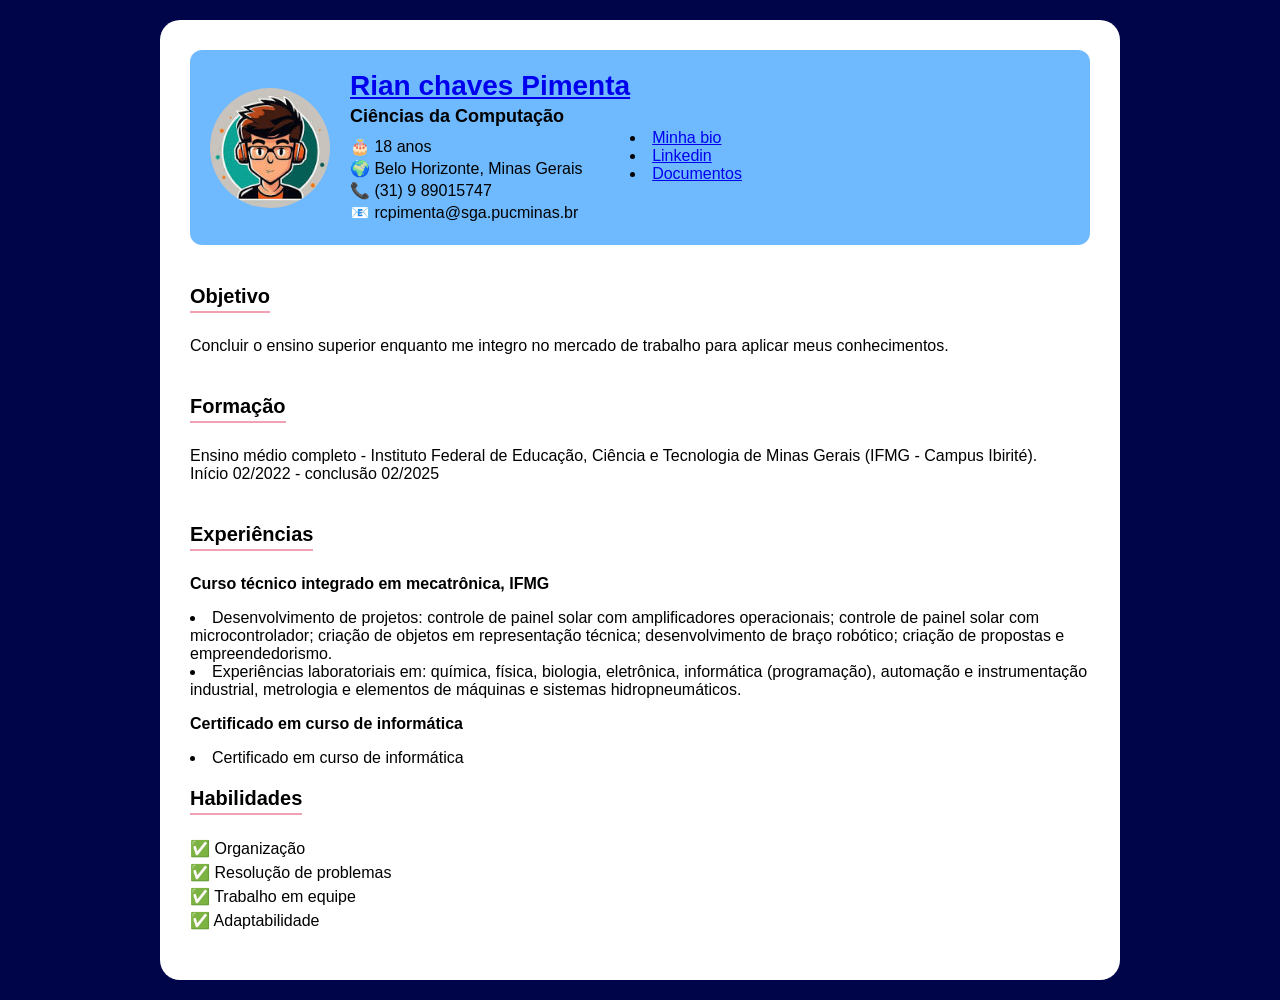
<file: public/index.html>
<!DOCTYPE html>
<html lang="en">
<head>
    <meta charset="UTF-8">
    <meta name="viewport" content="width=device-width, initial-scale=1.0">
    <title>Currículo - Rian Chaves</title>
    <link rel="stylesheet" href="style.css">
</head>
<body>
    <div class="container">
        
        <!--Cabeçalho-->
       <header class="header">
            <img src="[data-uri]" alt="Foto de Perfil" class="foto">
            <!--Não adicionei a foto porque quando baixei ela estava em formato jpeg ou jpg e não cosnegui visualizar a foto quando abri a página, utilizando o link deu certo, e então mantive assim-->
            <div class="info">
                <h1><a href="index.html">Rian chaves Pimenta</a></h1>
                <h2>Ciências da Computação</h2>
                <ul class="contato">
                    <li>🎂 18 anos</li>
                    <li>🌍 Belo Horizonte, Minas Gerais</li>
                    <li>📞 (31) 9 89015747</li>
                    <li>📧 rcpimenta@sga.pucminas.br</li>
            </div>
            
            <nav class="menu">
                <ul style="display: flex-direction"></ul>
                    <li><a href=bio.html>Minha bio</a></li>
                    <li><a href="linkedin.html">Linkedin</a></li>
                    <li><a href="docs.html">Documentos</a></li>
            </ul>
            </nav>

        </header>

        <!-- Objetivo -->
        <section>
            <h3>Objetivo</h3>
            <p>Concluir o ensino superior enquanto me integro no mercado de trabalho para 
                aplicar meus conhecimentos.</p>
        </section>

        <!-- Formação -->
        <section>
            <h3>Formação</h3>
            <p>Ensino médio completo - Instituto Federal de Educação, Ciência e Tecnologia 
                de Minas Gerais (IFMG - Campus Ibirité).<br>
            Início 02/2022 - conclusão 02/2025</p>
        </section>

        <!-- Experiências -->
        <section>
            <h3>Experiências</h3>
            <p><strong>Curso técnico integrado em mecatrônica, IFMG</strong><br>
            <li>Desenvolvimento de projetos: controle de painel solar com amplificadores 
                operacionais; controle de painel solar com microcontrolador; criação de objetos 
                em representação técnica; desenvolvimento de braço robótico; criação de 
                propostas e empreendedorismo.<br>
            <li>Experiências laboratoriais em: química, física, biologia, eletrônica, 
                informática (programação), automação e instrumentação industrial, 
                metrologia e elementos de máquinas e sistemas hidropneumáticos.

            <p><strong>Certificado em curso de informática</strong><br>
            <li>Certificado em curso de informática
        
        <!-- Habilidades -->
        <section>
            <h3>Habilidades</h3>
            <ul class="habilidades">
                <li>✅ Organização</li>
                <li>✅ Resolução de problemas</li>
                <li>✅ Trabalho em equipe</li>
                <li>✅ Adaptabilidade</li>
            </ul>
        </section>
    </div>
</body>
</html>
</file>
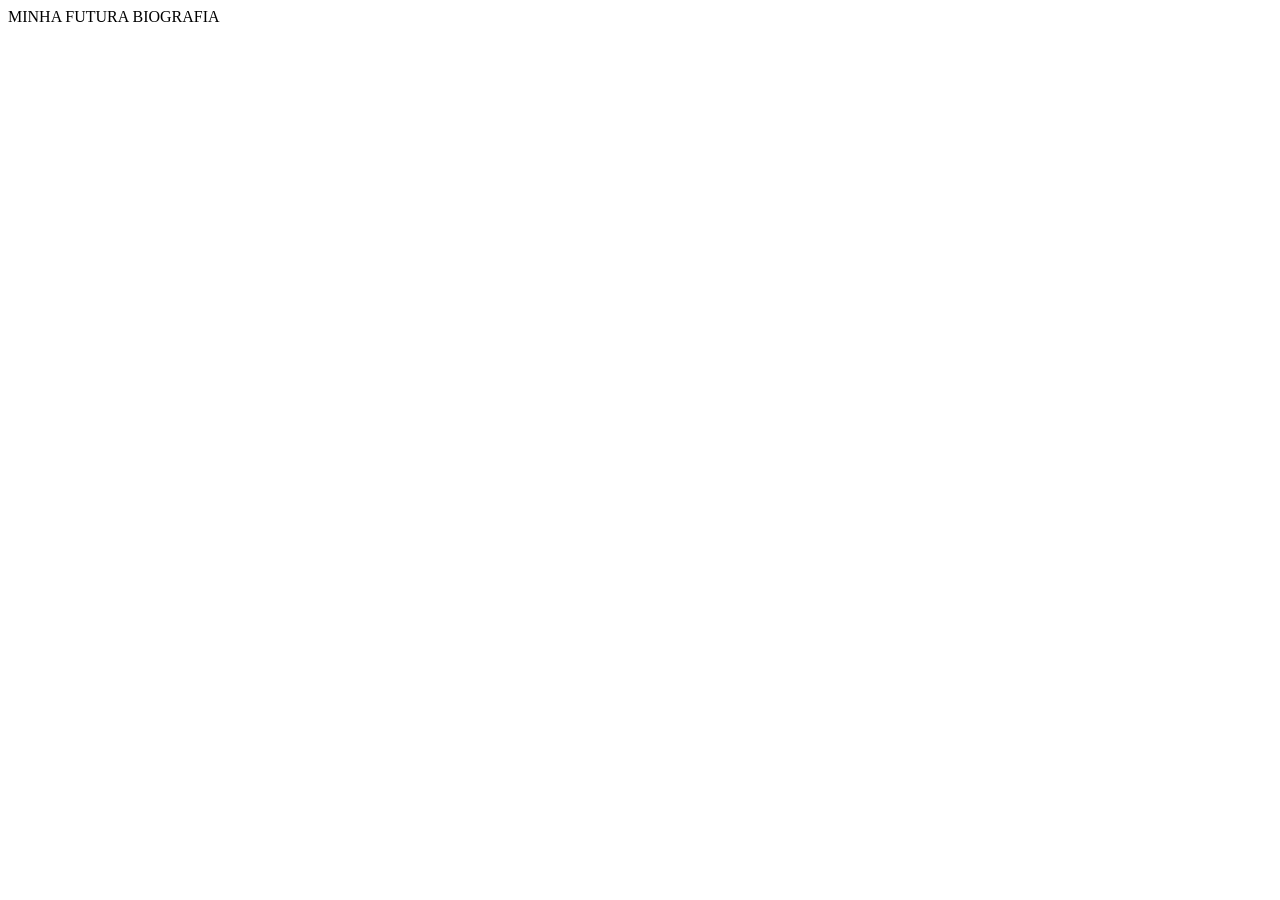
<file: public/bio.html>
<!DOCTYPE html>
<html lang="en">
<head>
    <meta charset="UTF-8">
    <meta name="viewport" content="width=device-width, initial-scale=1.0">
    <title>Document</title>
</head>
<body>
    MINHA FUTURA BIOGRAFIA
</body>
</html>
</file>
<file: public/style.css>
/* Estilos geral da página, como fonte, cor de funco, margem e cor das letras */
body {
    font-family: Arial, sans-serif;
    background-color: #000448;
    margin: 0;
    padding: 0;
    color: #000000;
}

/* edição do elemento class=container, com edições de largura, cor e radiação da borda */
.container {
    width: 90%;
    max-width: 900px;
    margin: 20px auto;
    background: #fff;
    padding: 30px;
    border-radius: 20px;
}

/* Cabeçalho */
.header {
    display: flex;
    align-items: center;
    background: #6fbaff;
    padding: 20px;
    border-radius: 12px;
    margin-bottom: 20px;
}

.foto {
    width: 120px;
    height: 120px;
    border-radius: 50%;
    margin-right: 20px;
    object-fit: cover;
}

.info h1 {
    margin: 0;
    font-size: 28px;
    font-weight: bold;
}

.info h2 {
    margin: 4px 0 10px;
    font-size: 18px;
    color: #000000;
}

.contato {
    list-style: none;
    padding: 0;
    margin: 0;
}

.contato li {
    margin: 3px 0;
}

/* Seções */
section {
    margin-bottom: 20px;
}

section h3 {
    font-size: 20px;
    color: #000;
    margin-bottom: 8px;
    border-bottom: 2px solid #f0a1b2;
    display: inline-block;
    padding-bottom: 3px;
}

.habilidades {
    list-style: none;
    padding: 0;
}

.habilidades li {
    margin: 5px 0;
}
</file>
